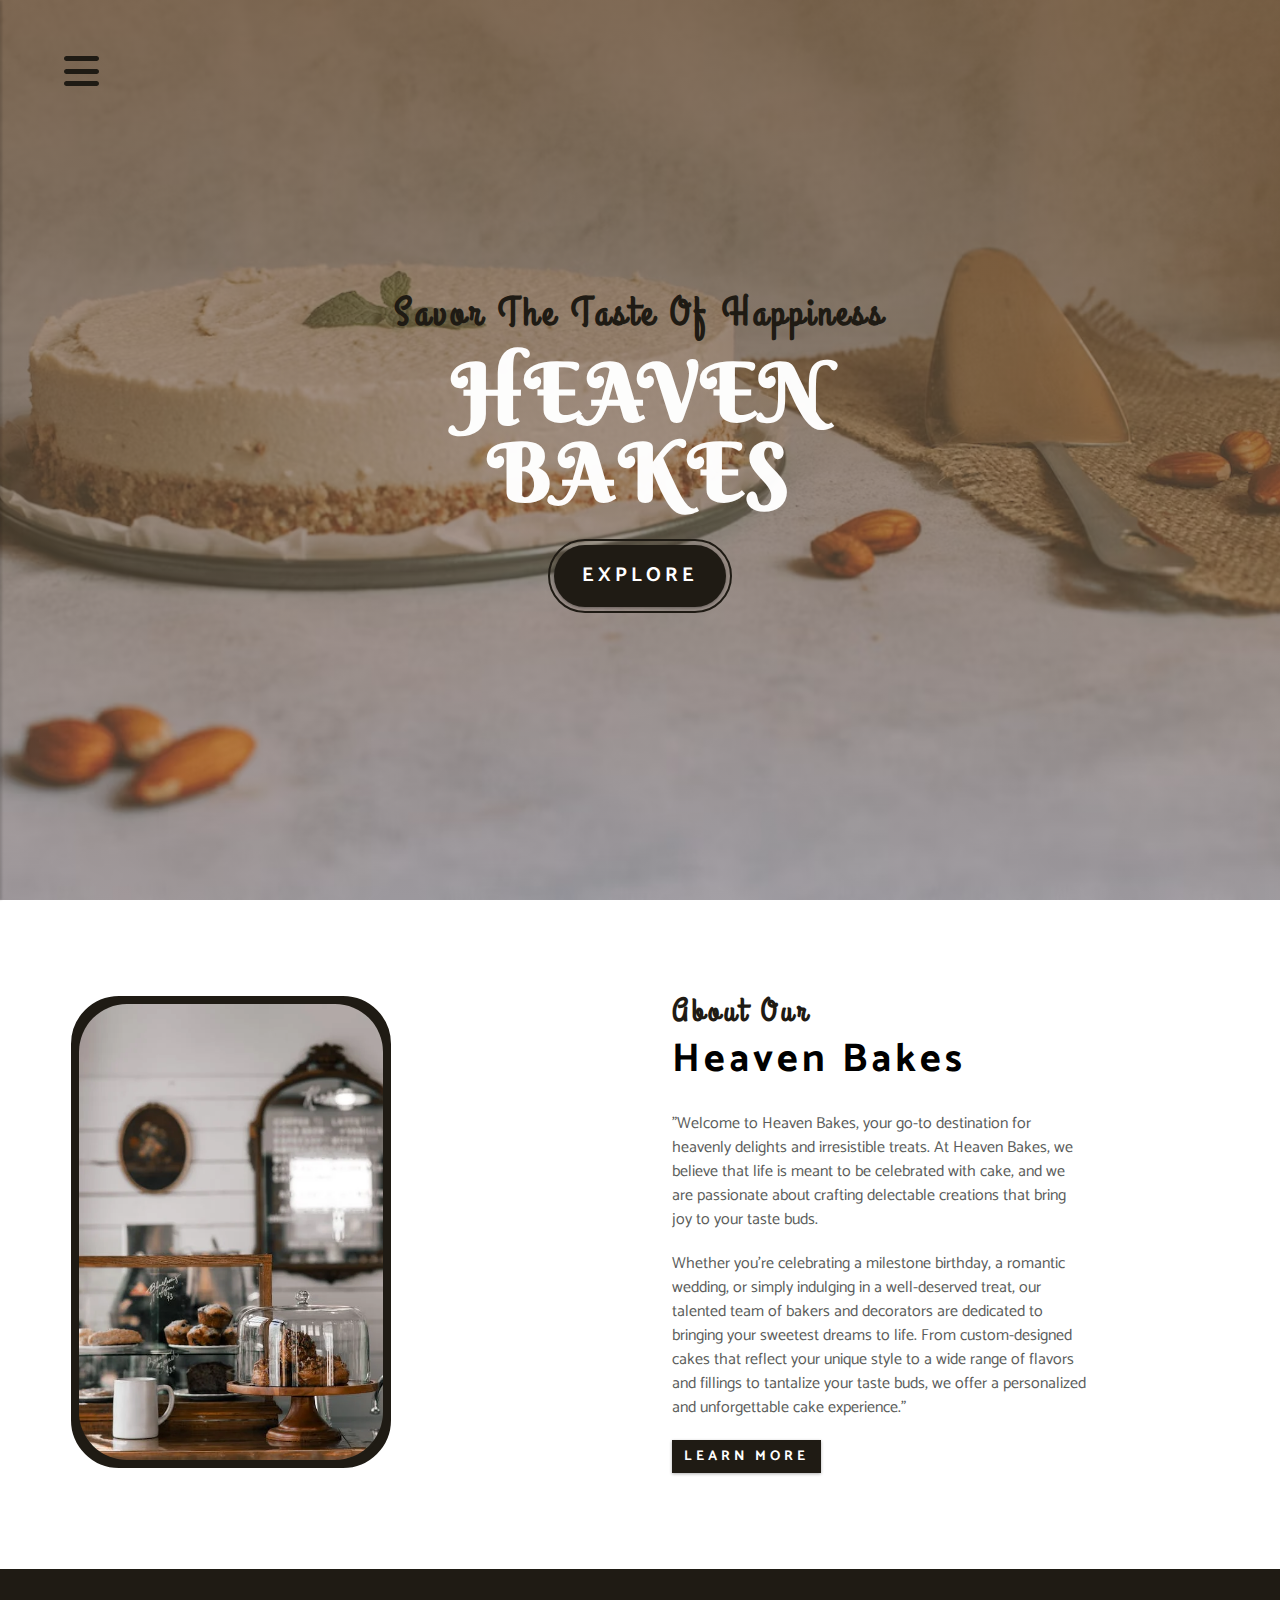
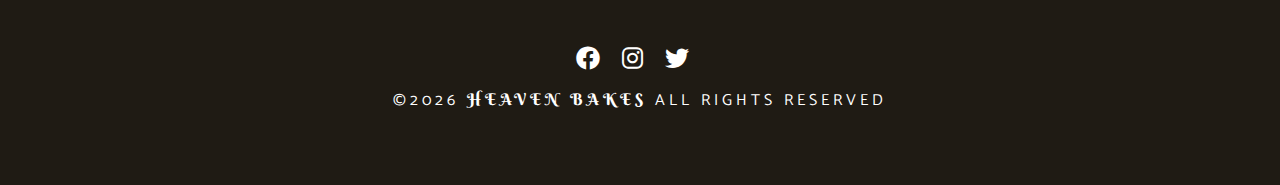
<file: heaven-bakes/about.html>
<!DOCTYPE html>
<html lang="en">
  <head>
    <meta charset="UTF-8" />
    <meta http-equiv="X-UA-Compatible" content="IE=edge" />
    <meta name="viewport" content="width=device-width, initial-scale=1.0" />
    <title>Heaven Bakes || About</title>
    <!--AwesomeFont -->
    <link rel="stylesheet" href="./fontawesome-free-6.4.0-web/css/all.min.css">
    <!--CSS LINK -->
    <link rel="stylesheet" href="./css/styles.css">
  </head>
  <body>
    
  <!-- navBar -->
  <!-- navButton -->
  <span class="nav-btn" id="nav-btn">
  <i class="fa-solid fa-bars"></i>
  </span>
  <!--end navButton -->
  <nav class="navbar" id="navbar">
   <div class="navbar-header">
      <span class="nav-close" id="nav-close">
         <i class="fas fa-times"></i>
      </span>
   </div>
   <ul class="nav-items">
      <li><a href="index.html" class="nav-link">home</a></li>
      <li><a href="services.html" class="nav-link">services</a></li>
      <li><a href="about.html" class="nav-link">about</a></li>
      <li><a href="products.html" class="nav-link">products</a></li>
   </ul>
  </nav>
  <!--end navBar -->
  <!-- header -->
  <header class="header">
    <div class="banner">
        <h2>Savor the Taste of Happiness</h2>
        <h1>Heaven bakes</h1>
        <a href="index.html" class="btn banner-btn">explore</a>
    </div>
  </header>
  <!-- end of header -->
<!-- about -->
  <section>
   <div class="section-center clearfix">
   <!-- about img -->
   <article class="about-img">
      <div class="about-picture-container">
         <img src="./images/product-10.jpeg" alt="" class="about">
      </div>
   </article>
   <!-- about  info-->
   <article class="about-info">
   <!-- section title -->
   <div class="section-title">
      <h3>about our</h3>
      <h2>heaven bakes</h2>
      </div>
       <!--end section title -->
     <p class="about-text">
  "Welcome to Heaven Bakes, your go-to destination for heavenly delights and irresistible treats. At Heaven Bakes, we believe that life is meant to be celebrated with cake, and we are passionate about crafting delectable creations that bring joy to your taste buds.

     </p>
     <p class="about-text">
     Whether you're celebrating a milestone birthday, a romantic wedding, or simply indulging in a well-deserved treat, our talented team of bakers and decorators are dedicated to bringing your sweetest dreams to life. From custom-designed cakes that reflect your unique style to a wide range of flavors and fillings to tantalize your taste buds, we offer a personalized and unforgettable cake experience."
     </p>
     <a href="about.html" class="btn" >learn more</a>
     </article>
   </div>
  </section>
  <!--end of about -->





    <!-- footer -->
  <footer class="footer">
<div class="section-center">
   <div class="social-icons">
      <!-- social icon -->
      <a href="#" class="social-icon">
         <i class="fab fa-facebook"></i>
      </a>
      <!-- end social icon-->
      <!-- social icon -->
      <a href="#" class="social-icon">
         <i class="fab fa-instagram"></i>
      </a>
      <!-- end social icon-->
      <!-- social icon -->
      <a href="#" class="social-icon">
         <i class="fab fa-twitter"></i>
      </a>
      <!-- end social icon-->
   </div>
   <h4 class="footer-text">
&copy;<span id="date"></span>
<span class="company">Heaven Bakes</span>
all rights reserved
   </h4>
</div>
  </footer>
  <!-- footer -->
      <!--JavaScript-Link-->
  <script src="./app.js"></script>
  </body>
</html>
</file>
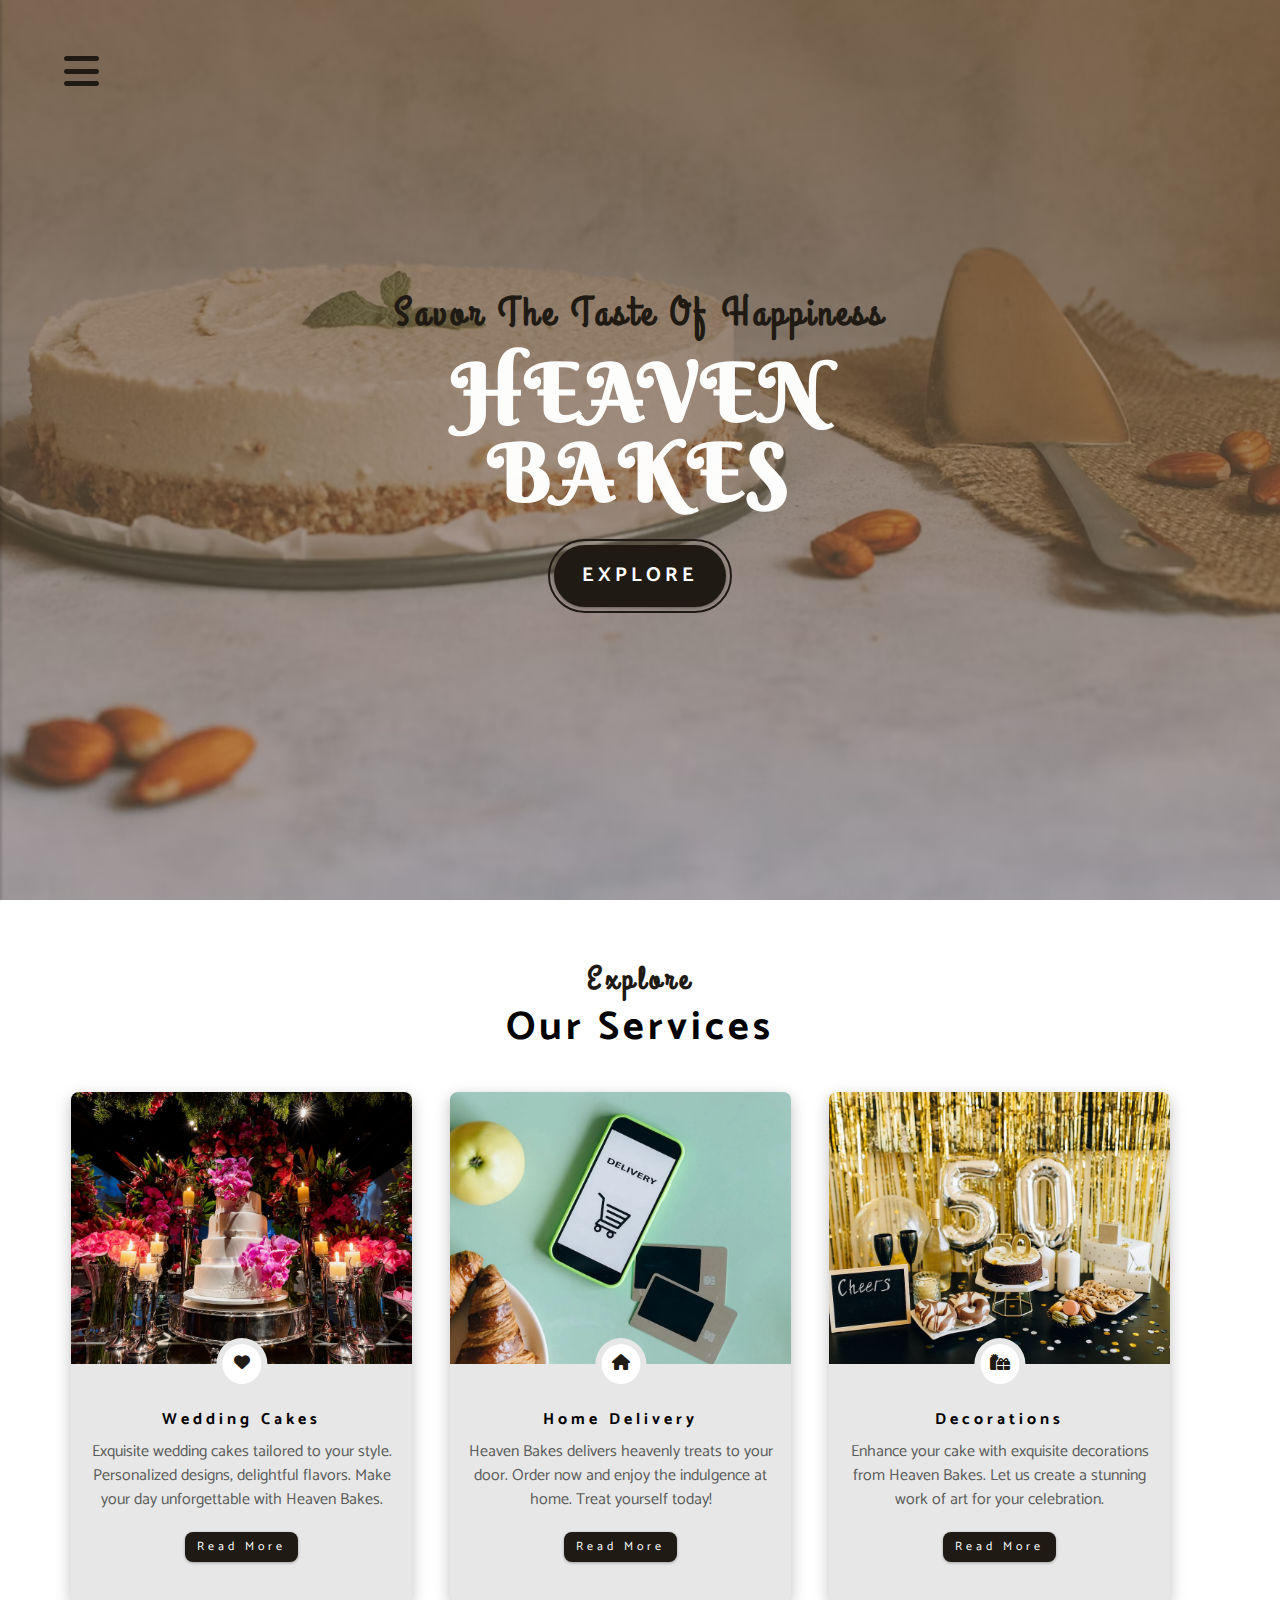
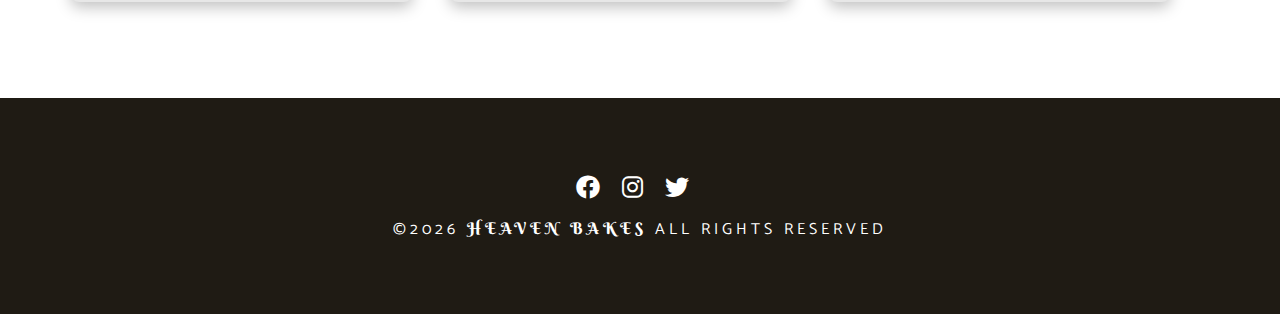
<file: heaven-bakes/services.html>
<!DOCTYPE html>
<html lang="en">
  <head>
    <meta charset="UTF-8" />
    <meta http-equiv="X-UA-Compatible" content="IE=edge" />
    <meta name="viewport" content="width=device-width, initial-scale=1.0" />
    <title>Heaven Bakes || Services</title>
    <!--AwesomeFont -->
    <link rel="stylesheet" href="./fontawesome-free-6.4.0-web/css/all.min.css">
    <!--CSS LINK -->
    <link rel="stylesheet" href="./css/styles.css">
  </head>
  <body>
    
  <!-- navBar -->
  <!-- navButton -->
  <span class="nav-btn" id="nav-btn">
  <i class="fa-solid fa-bars"></i>
  </span>
  <!--end navButton -->
  <nav class="navbar" id="navbar">
   <div class="navbar-header">
      <span class="nav-close" id="nav-close">
         <i class="fas fa-times"></i>
      </span>
   </div>
   <ul class="nav-items">
      <li><a href="index.html" class="nav-link">home</a></li>
      <li><a href="services.html" class="nav-link">services</a></li>
      <li><a href="about.html" class="nav-link">about</a></li>
      <li><a href="products.html" class="nav-link">products</a></li>
   </ul>
  </nav>
  <!--end navBar -->
  <!-- header -->
  <header class="header">
    <div class="banner">
        <h2>Savor the Taste of Happiness</h2>
        <h1>Heaven bakes</h1>
        <a href="index.html" class="btn banner-btn">explore</a>
    </div>
  </header>
  <!-- end of header -->

  <!-- services -->
  <services class="services">
    <!-- section title -->
           <div class="section-title services-title">
              <h3>explore</h3>
              <h2>our services</h2>
           </div>
           <!--end section title -->
           <div class="section-center clearfix">
            <!-- single card -->
            <article class="service-card">
              <div class="service-img-container">
               <!-- img -->
               <img src="./images/service-3.jpeg" alt="" class="service-img">
               <!--  icon-->
               <span class="service-icon">
                 <i class="fa-solid fa-heart fa-fw"></i>
               </span>
              </div>
              <!-- service info -->
              <div class="service-info">
               <h4>wedding cakes</h4>
               <p>
Exquisite wedding cakes tailored to your style. Personalized designs, delightful flavors. Make your day unforgettable with Heaven Bakes.</p>
               <a href="products.html" class="btn service-btn">
                  read more
               </a>
              </div>
            </article>
            <!-- end single card -->

              <!-- single card -->
            <article class="service-card">
              <div class="service-img-container">
               <!-- img -->
               <img src="./images/service-2.jpeg" alt="" class="service-img">
               <!--  icon-->
               <span class="service-icon">
                 <i class="fas fa-home fa-fw"></i>
               </span>
              </div>
              <!-- service info -->
              <div class="service-info">
               <h4>home delivery</h4>
               <p>Heaven Bakes delivers heavenly treats to your door. Order now and enjoy the indulgence at home. Treat yourself today!</p>
               <a href="products.html" class="btn service-btn">
                  read more
               </a>
              </div>
            </article>
            <!-- end single card -->

              <!-- single card -->
            <article class="service-card">
              <div class="service-img-container">
               <!-- img -->
               <img src="./images/service-1.jpeg" alt="" class="service-img">
               <!--  icon-->
               <span class="service-icon">
                 <i class="fa-solid fa-gifts fa-fw"></i>
              </div>
              <!-- service info -->
              <div class="service-info">
               <h4>decorations</h4>
               <p>Enhance your cake with exquisite decorations from Heaven Bakes. Let us create a stunning work of art for your celebration.</p>
               <a href="products.html" class="btn service-btn">
                  read more
               </a>
              </div>
            </article>
            <!-- end single card -->

           </div>
  </services>
  <!--end services -->



      <!-- footer -->
  <footer class="footer">
<div class="section-center">
   <div class="social-icons">
      <!-- social icon -->
      <a href="#" class="social-icon">
         <i class="fab fa-facebook"></i>
      </a>
      <!-- end social icon-->
      <!-- social icon -->
      <a href="#" class="social-icon">
         <i class="fab fa-instagram"></i>
      </a>
      <!-- end social icon-->
      <!-- social icon -->
      <a href="#" class="social-icon">
         <i class="fab fa-twitter"></i>
      </a>
      <!-- end social icon-->
   </div>
   <h4 class="footer-text">
&copy;<span id="date"></span>
<span class="company">Heaven Bakes</span>
all rights reserved
   </h4>
</div>
  </footer>
  <!-- footer -->
      <!--JavaScript-Link-->
  <script src="./app.js"></script>
  </body>
</html>
</file>
<file: heaven-bakes/css/styles.css>
/* 
==============
fonts
==============
*/
@import url("https://fonts.googleapis.com/css2?family=Berkshire+Swash&family=Catamaran&family=Grand+Hotel&display=swap");

/* 
==============
variables
==============
*/

:root {
  --clr-primary: #1f1b14;
  --clr-primary-light: #fffffffa;
  --clr-grey-1: #3d3e3d;
  --clr-grey-5: #5a5c5a;
  --clr-grey-10: #e7e7e7;
  --clr-white: white;
  --ff-primary: "Catamaran", sans-serif;
  --ff-secondary: "Grand Hotel", cursive;
  --ff-title: "Berkshire Swash", cursive;
  --transition: all 0.3s linear;
  --spacing: 0.25rem;
  --radius: 0.5rem;
}

* {
  margin: 0;
  padding: 0;
  box-sizing: border-box;
}

body {
  font-family: var(--ff-primary);
  background: var(--clr-white);
  line-height: 1.5;
  font-size: 0.875rem;
}

a {
  text-decoration: none;
}
img {
  width: 100%;
  display: block;
}
h1,
h2,
h3,
h4 {
  letter-spacing: var(--spacing);
  text-transform: capitalize;
  line-height: 1.25;
  margin-bottom: 0.75rem;
}
h1 {
  font-size: 3.5rem;
}
h2 {
  font-size: 2rem;
}
h3 {
  font-size: 1.5rem;
}
h4 {
  font-size: 0.875rem;
}

p {
  margin-bottom: 1.25rem;
}

@media screen and (min-width: 800px) {
  h1 {
    font-size: 5rem;
  }
  h2 {
    font-size: 2.5rem;
  }
  h3 {
    font-size: 2rem;
  }
  h4 {
    font-size: 1rem;
  }
  body {
    font-size: 1rem;
  }
  h1,
  h2,
  h3,
  h4 {
    line-height: 1;
  }
}

/* more global */

.btn {
  text-transform: uppercase;
  background: var(--clr-primary);
  color: var(--clr-white);
  padding: 0.375rem 0.75rem;
  letter-spacing: var(--spacing);
  display: inline-block;
  font-weight: 700;
  transition: var(--transition);
  font-size: 0.875rem;
  border: none;
  cursor: pointer;
  box-shadow: 0 1px 3px rgba(0, 0, 0, 0.312);
}
.btn:hover {
  color: var(--clr-primary);
  background: var(--clr-primary-light);
}
.clearfix::after,
.clearfix::before {
  content: "";
  clear: both;
  display: table;
}
.section-title h3 {
  font-family: var(--ff-secondary);
  color: var(--clr-primary);
}
.section-title {
  margin-bottom: 2rem;
}
.section-center {
  padding: 4rem 0;
  width: 85vw;
  margin: 0 auto;
  max-width: 1170px;
}
@media screen and (min-width: 992px) {
  .section-center {
    width: 95vw;
    padding: 4rem 1rem;
  }
}
/* 
==============
Animation
==============
*/
@keyframes bounce {
  0% {
    transform: scale(1);
  }
  50% {
    transform: scale(1.2);
  }
  100% {
    transform: scale(1);
  }
}
@keyframes slide {
  0% {
    transform: translateX(1000px);
    opacity: 0;
  }
  50% {
    transform: translateX(-200px);
    opacity: 0.5;
  }
  75% {
    transform: translateX(50px);
    opacity: 0.75;
  }
  100% {
    transform: translateX(0px);
    opacity: 1;
  }
}
@keyframes slide2 {
  0% {
    transform: translateX(-1000px);
    opacity: 0;
  }
  50% {
    transform: translateX(200px);
    opacity: 0.5;
  }
  75% {
    transform: translateX(-50px);
    opacity: 0.75;
  }
  100% {
    transform: translateX(0px);
    opacity: 1;
  }
}
@keyframes explore {
  0% {
    transform: scale(1.2);
    opacity: 0;
  }
  50% {
    transform: scale(1.5);
    opacity: 0.5;
  }
  100% {
    transform: scale(1);
    opacity: 1;
  }
}
/* 
==============
nav-bar
==============
*/
.nav-btn {
  position: fixed;
  top: 5%;
  left: 5%;
  font-size: 2.5rem;
  color: var(--clr-primary);
  z-index: 1;
  cursor: pointer;
  /* animation */
  animation: bounce 2s ease infinite;
}
/* navbar */
.navbar {
  position: fixed;
  top: 0;
  left: 0;
  right: 0;
  bottom: 0;
  background: var(--clr-grey-10);
  z-index: 2;
  box-shadow: 2px 0px 2px rgba(0, 0, 0, 0.137);
  /* hide navbar */
  transform: translateX(-100%);
  transition: var(--transition);
}
.showNav {
  transform: translate(0);
}
.navbar-header {
  text-align: right;
  margin-right: 20px;
}
.nav-close {
  font-size: 2.5rem;
  cursor: pointer;
  color: #a87723;
  display: block;
  transition: var(--transition);
}
.nav-close:hover {
  color: rgb(110, 78, 15);
}
.nav-items {
  list-style-type: none;
}
.nav-link {
  display: block;
  font-size: 1.5rem;
  padding: 0.25rem 1rem;
  text-transform: uppercase;
  letter-spacing: var(--spacing);
  color: var(--clr-grey-5);
  transition: var(--transition);
}
.nav-link:hover {
  background: var(--clr-primary-light);
  color: var(--clr-primary);
  padding-left: 1.5rem;
  border-left: 0.25rem solid var(--clr-primary);
}
@media screen and (min-width: 768px) {
  .navbar {
    width: 30vw;
    max-width: 20rem;
  }
}
/* 
==============
header
==============
*/

.header {
  min-height: 100vh;
  background: linear-gradient(#73583bc6, #7d766e5e),
    url("../images/cake-back-04.webp") center/cover no-repeat fixed;
  position: relative;
  /* animation */
  overflow-x: hidden;
}
.banner {
  text-align: center;
  position: absolute;
  top: 50%;
  left: 50%;
  transform: translate(-50%, -50%);
}
.banner h2 {
  font-family: var(--ff-secondary);
  color: var(--clr-primary);
  margin-bottom: 20px;
  /* animation */
  animation: slide 3s ease-in-out 1;
}
.banner h1 {
  color: var(--clr-primary-light);
  font-family: var(--ff-title);
  text-transform: uppercase;
  margin-bottom: 2rem;
  /* animation */
  animation: slide2 2s ease-in-out 1;
}
.banner-btn {
  outline: 0.125rem solid var(--clr-primary);
  outline-offset: 0.25rem;
  font-size: 1.25rem;
  padding: 1rem 1.75rem;
  border-radius: 100px;
  /* animation */
  animation: explore 3s linear 1;
}
/* content-divider */
.content-divider {
  height: 0.5rem;
  background: linear-gradient(to right, #d25c137d, #da6212, #b7531589);
}
.ao {
  background: red;
  width: 200px;
  height: 300px;
}
/* 
==============
skills
==============
*/
.skills {
  background: var(--clr-grey-10);
}
.skill {
  padding: 2.5rem 0;
  text-align: center;
  transition: var(--transition);
}
.skill-icon {
  color: var(--clr-primary);
  font-size: 2.5rem;
  margin-bottom: 1.25rem;
  transition: var(--transition);
  display: inline-block;
}
.skill-text {
  color: var(--clr-grey-5);
  max-width: 17rem;
  margin: 0 auto;
}
.skill:hover {
  background: white;
  cursor: pointer;
  box-shadow: 0 2px var(--clr-grey-1);
}
.skill:hover .skill-icon {
  transform: translateY(-5px);
}
@media screen and (min-width: 576px) {
  .skill {
    float: left;
    width: 50%;
  }
}
@media screen and (min-width: 1200px) {
  .skill {
    width: 25%;
  }
}
/* 
================
about
=================
 */
.about-img,
.about-info {
  padding: 2rem 0;
}

.about-picture-container {
  background: var(--clr-primary);
  border: 0.5rem solid var(--clr-primary);
  max-width: 20rem;
  border-radius: 3rem;
  /* extra */
  overflow: hidden;
}
.about {
  border-radius: 3rem;
  transition: var(--transition);
}
.about-picture-container:hover .about {
  opacity: 0.77;
  cursor: pointer;
  transform: scale(1.2);
}
.about-text {
  max-width: 26rem;
  color: var(--clr-grey-5);
}
@media screen and (min-width: 992px) {
  .about-img,
  .about-info {
    float: left;
    width: 50%;
  }
  .about-info {
    padding-left: 2rem;
  }
}
/* 
==============
product
==============
*/
.products {
  background: var(--clr-grey-10);
}
.products article {
  padding: 2rem 0;
}
.product-text {
  color: var(--clr-grey-5);
  max-width: 26rem;
}
.product {
  margin-bottom: 2rem;
}
.product-img {
  border-radius: var(--radius);
  margin-bottom: 2rem;
  height: 17rem;
  object-fit: cover;
  max-width: 25rem;
}
.product-price {
  color: var(--clr-primary);
}
@media screen and (min-width: 768px) {
  .product {
    float: left;
    width: 50%;
    padding: 2rem;
  }
}
@media screen and (min-width: 992px) {
  .product {
    float: left;
    width: 33.3%;
  }
}
@media screen and (min-width: 1200px) {
  .product-info {
    float: left;
    width: 30%;
  }
  .product-inventory {
    float: left;
    width: 70%;
    margin-top: -40px;
  }
  .product {
    margin-bottom: 0;
    padding: 0 1rem;
  }
}
/* 
==============
services
==============
*/

.services-title {
  margin-top: 4rem;
  margin-bottom: -4rem;
  text-align: center;
}

.service-card {
  margin: 2rem 0;
  background: var(--clr-grey-10);
  border-radius: var(--radius);
  box-shadow: 0 5px 15px rgba(0, 0, 0, 0.25);
  transition: var(--transition);
}
.service-card:hover {
  transform: scale(1.01);
  box-shadow: 0 5px 15px rgba(0, 0, 0, 0.5);
  cursor: pointer;
}
.service-img {
  height: 17rem;
  object-fit: cover;
  border-top-left-radius: var(--radius);
  border-top-right-radius: var(--radius);
}
.service-info {
  text-align: center;
  padding: 3rem 1rem 2.5rem 1rem;
}

.service-info p {
  max-width: 20rem;
  color: var(--clr-grey-5);
  margin: 0 auto;
}
.service-btn {
  font-size: 0.75rem;
  text-transform: capitalize;
  padding: 0.375 0.5rem;
  border-radius: var(--radius);
  font-weight: 400;
  margin-top: 1.25rem;
}
@media screen and (min-width: 768px) {
  .service-card {
    float: left;
    /* 100% */
    width: 45%;
    margin-right: 5%;
  }
}
@media screen and (min-width: 1000px) {
  .service-card {
    /* 100% */
    width: 30%;
    margin-right: 3.3%;
  }
}
.service-img-container {
  position: relative;
}
.service-icon {
  position: absolute;
  left: 50%;
  bottom: 0;
  color: var(--clr-primary);
  background: white;
  padding: 0.5rem 0.6rem;
  border-radius: 50%;
  transform: translate(-50%, 50%);
  border: 0.375rem solid var(--clr-grey-10);
}
/* 
===============
contact
===============
*/
.contact {
  background: var(--clr-grey-10);
}
.contact-form,
.contact-info {
  margin: 1rem 0;
}
.contact-item {
  margin-bottom: 1.75ewm;
}
.contact-title {
  color: var(--clr-primary);
  font-weight: 400;
}
.contact-text {
  text-transform: uppercase;
}
.contact-form {
  background: white;
  border-radius: var(--radius);
  text-align: center;
  box-shadow: 0 5px 15px rgba(0, 0, 0, 0.105);
  transition: var(--transition);
  max-width: 35rem;
}
.contact-form:hover {
  box-shadow: 0 5px 15px rgba(0, 0, 0, 0.205);
}
.contact-form h3 {
  padding-top: 1.25rem;
  color: var(--clr-grey-5);
}
.form-group {
  padding: 1rem 1.5rem;
}
.form-control {
  display: block;
  width: 100%;
  padding: 0.7rem 1rem;
  border: none;
  margin-bottom: 1.25rem;
  background: var(--clr-grey-10);
  border-radius: var(--radius);
  text-transform: uppercase;
  letter-spacing: var(--spacing);
}
.form-control::placeholder {
  font-family: var(--ff-primary);
  color: var(--clr-grey-1);
  text-transform: uppercase;
  letter-spacing: var(--spacing);
}
.submit-btn {
  display: block;
  width: 100%;
  padding: 1rem;
  border-bottom-left-radius: var(--radius);
  border-bottom-right-radius: var(--radius);
}
@media screen and (min-width: 992px) {
  .contact-form,
  .contact-info {
    float: left;
    width: 50%;
  }
}
/* 
===============
footer
===============
*/
.footer {
  background: var(--clr-primary);
  text-align: center;
  line-height: 3.5rem;
}
.social-icon {
  color: white;
  font-size: 1.5rem;
  margin-right: 1rem;
  transition: var(--transition);
}
.social-icon:hover {
  color: var(--clr-primary-light);
}
.footer-text {
  margin-top: 1.25;
  text-transform: uppercase;
  color: white;
  font-weight: 400;
}
.company {
  font-family: var(--ff-title);
}
</file>
